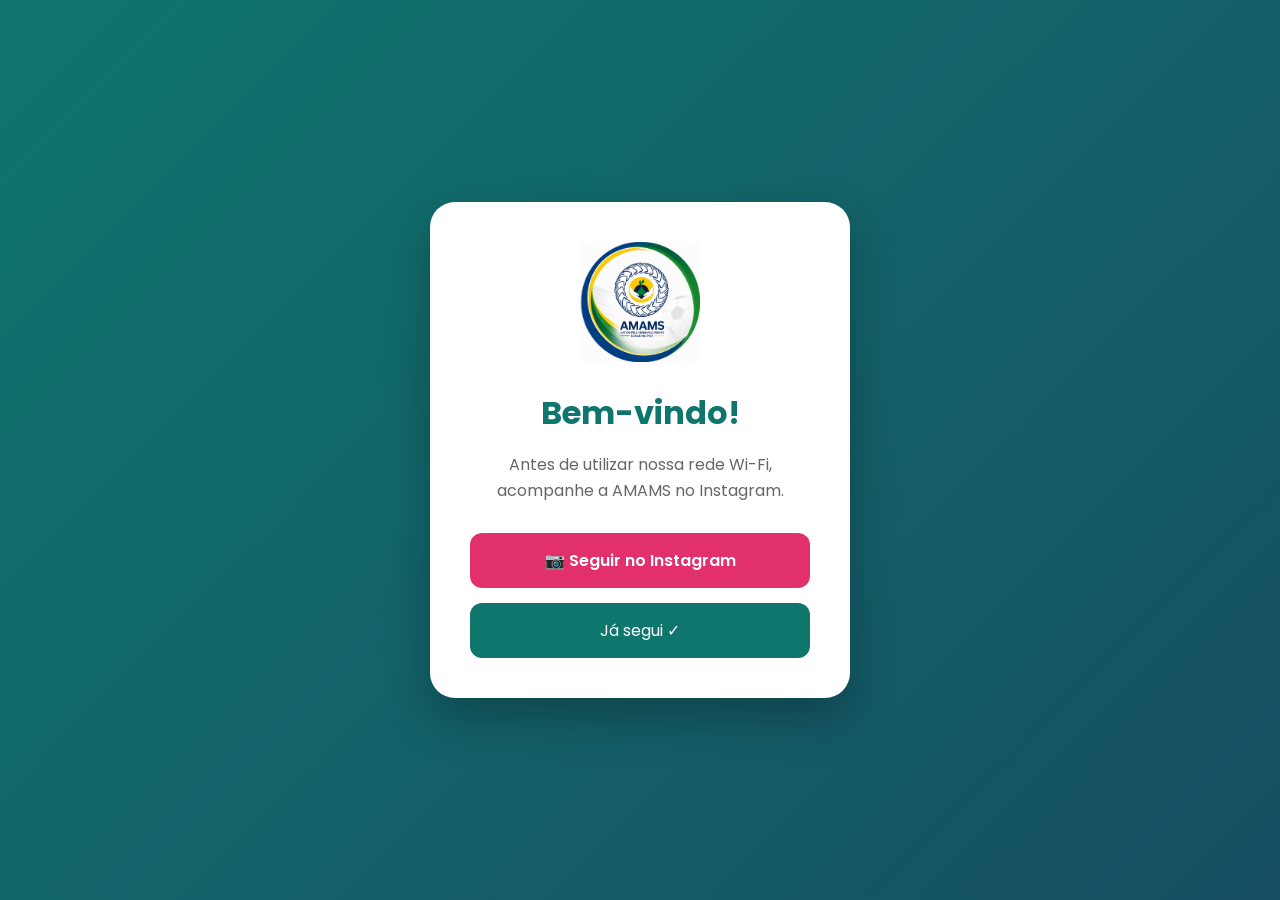
<file: index.html>
<!DOCTYPE html>
<html lang="pt-BR">

<head>
    <meta charset="UTF-8">
    <meta name="viewport" content="width=device-width, initial-scale=1.0">
    <title>Wi-Fi AMAMS</title>

    <link rel="stylesheet" href="style.css">

    <link rel="preconnect" href="https://fonts.googleapis.com">
    <link href="https://fonts.googleapis.com/css2?family=Poppins:wght@300;400;600;700&display=swap" rel="stylesheet">
</head>

<body>

<div class="container">

    <img src="icone AMAMS.png" class="logo">

    <!-- PRIMEIRA TELA -->
    <div id="inicio">

        <h1>Bem-vindo!</h1>

        <p id="texto">
            Antes de utilizar nossa rede Wi-Fi,
            acompanhe a AMAMS no Instagram.
        </p>

        <a
        href="https://www.instagram.com/amams.mg"
        target="_blank"
        class="instagram">

            📷 Seguir no Instagram

        </a>

        <button id="continuar">

            Já segui ✓

        </button>

    </div>

    <!-- TELA DE CARREGAMENTO -->

    <div id="loading">

        <h2>Preparando seu acesso...</h2>

        <p>
            Aguarde alguns segundos.
        </p>

        <div class="barra">

            <div class="progresso"></div>

        </div>

        <span id="contador">
            5 segundos...
        </span>

    </div>

    <!-- TELA DO WIFI -->

    <div id="wifi">

        <h2> Tudo pronto!</h2>

        <p>
            Agora conecte-se ao Wi-Fi da AMAMS.
        </p>

        <img src="qr_wifi.png" class="qrcode">

        <div class="rede">

            <strong>📶 Rede</strong>

            <span>Visitantes Amams</span>

        </div>

        <p class="aberta">

            Rede aberta (sem senha)

        </p>

        <p style="margin-top:20px; color:#777;">

            Caso o QR Code não funcione,
            conecte-se manualmente à rede
            <b>Visitantes Amams</b>.

        </p>

    </div>

</div>

<script src="script.js"></script>

</body>

</html>
</file>
<file: style.css>
*{
margin:0;
padding:0;
box-sizing:border-box;
font-family:Poppins,sans-serif;
}

body{

background:linear-gradient(135deg,#0f766e,#164e63);

height:100vh;

display:flex;

justify-content:center;

align-items:center;

padding:20px;

}

.container{

background:white;

width:420px;

max-width:100%;

border-radius:25px;

padding:40px;

text-align:center;

box-shadow:0 20px 45px rgba(0,0,0,.25);

animation:fade .8s;

}

.logo{

width:120px;

margin-bottom:20px;

}

h1{

color:#0f766e;

margin-bottom:15px;

}

h2{

color:#0f766e;

margin-bottom:20px;

}

p{

color:#666;

line-height:1.6;

}

.instagram{

display:block;

margin-top:30px;

padding:15px;

background:#E1306C;

color:white;

text-decoration:none;

border-radius:12px;

font-weight:600;

transition:.3s;

}

.instagram:hover{

transform:scale(1.03);

}

button{

margin-top:15px;

width:100%;

padding:15px;

border:none;

background:#0f766e;

color:white;

font-size:16px;

border-radius:12px;

cursor:pointer;

transition:.3s;

}

button:hover{

transform:scale(1.03);

}

#wifi{

display:none;

margin-top:30px;

animation:fade .5s;

}

.qrcode{

width:220px;

margin:20px auto;

display:block;

border-radius:15px;

}

.rede{

background:#f2f2f2;

padding:15px;

border-radius:10px;

margin-top:20px;

}

.rede span{

display:block;

margin-top:5px;

font-size:20px;

font-weight:600;

color:#0f766e;

}

.aberta{

margin-top:15px;

font-weight:600;

}

@keyframes fade{

from{

opacity:0;

transform:translateY(20px);

}

to{

opacity:1;

transform:none;

}

}
</file>
